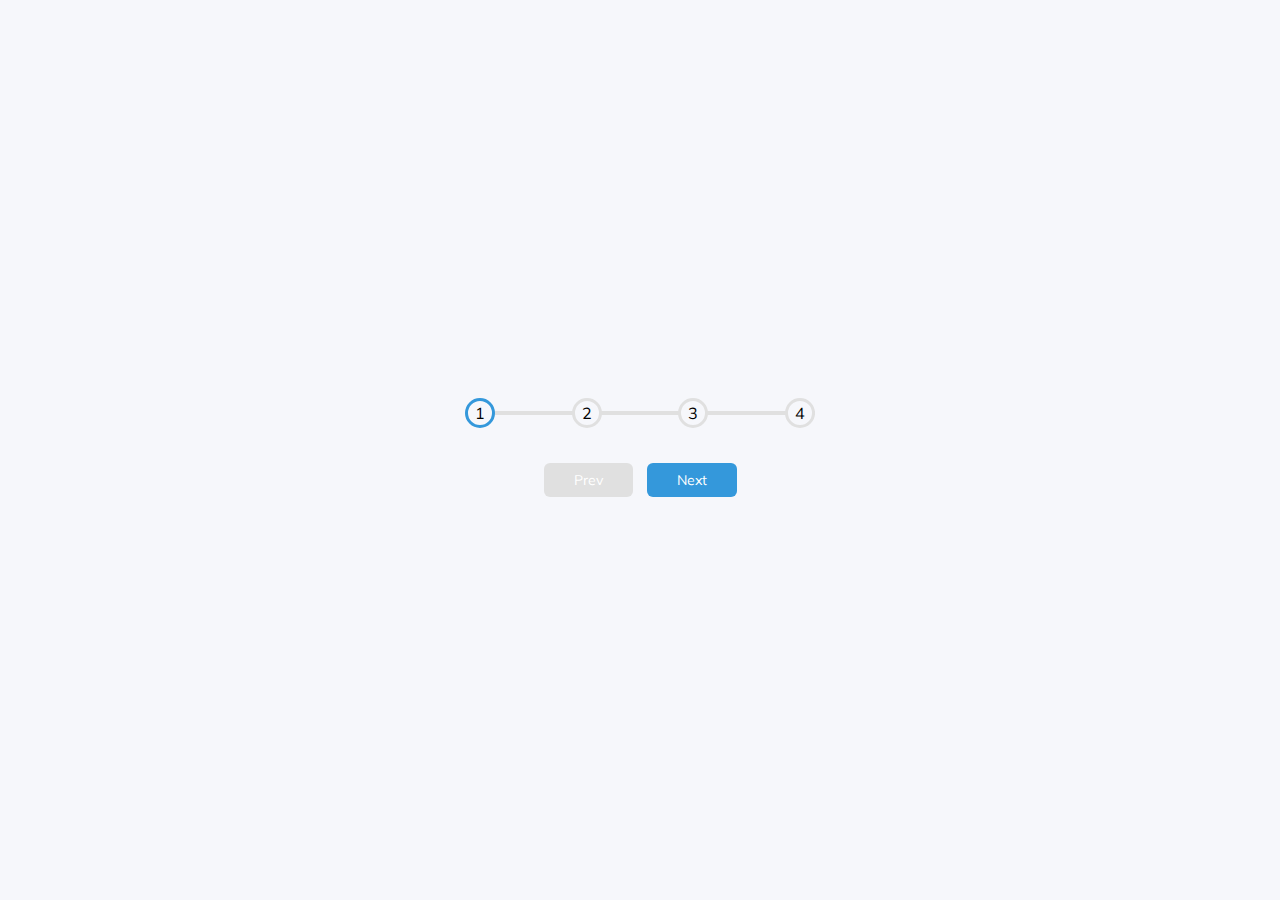
<file: progress-steps/index.html>
<!DOCTYPE html>
<html lang="en">
<head>
    <meta charset="UTF-8">
    <meta name="viewport" content="width=device-width, initial-scale=1.0">
    <title>Progress steps</title>
    <link rel="stylesheet" href="style.css">
</head>
<body>
    <div class="container">
        <div class="progress-container">
            <div class="progress" id="progress"></div>
            <div class="circle active">1</div>
            <div class="circle">2</div>
            <div class="circle">3</div>
            <div class="circle">4</div>
        </div>
  
        <button class="btn" id="prev" disabled>Prev</button>
        <button class="btn" id="next">Next</button>
      </div>
    <script src="script.js"></script>
</body>
</html>
</file>
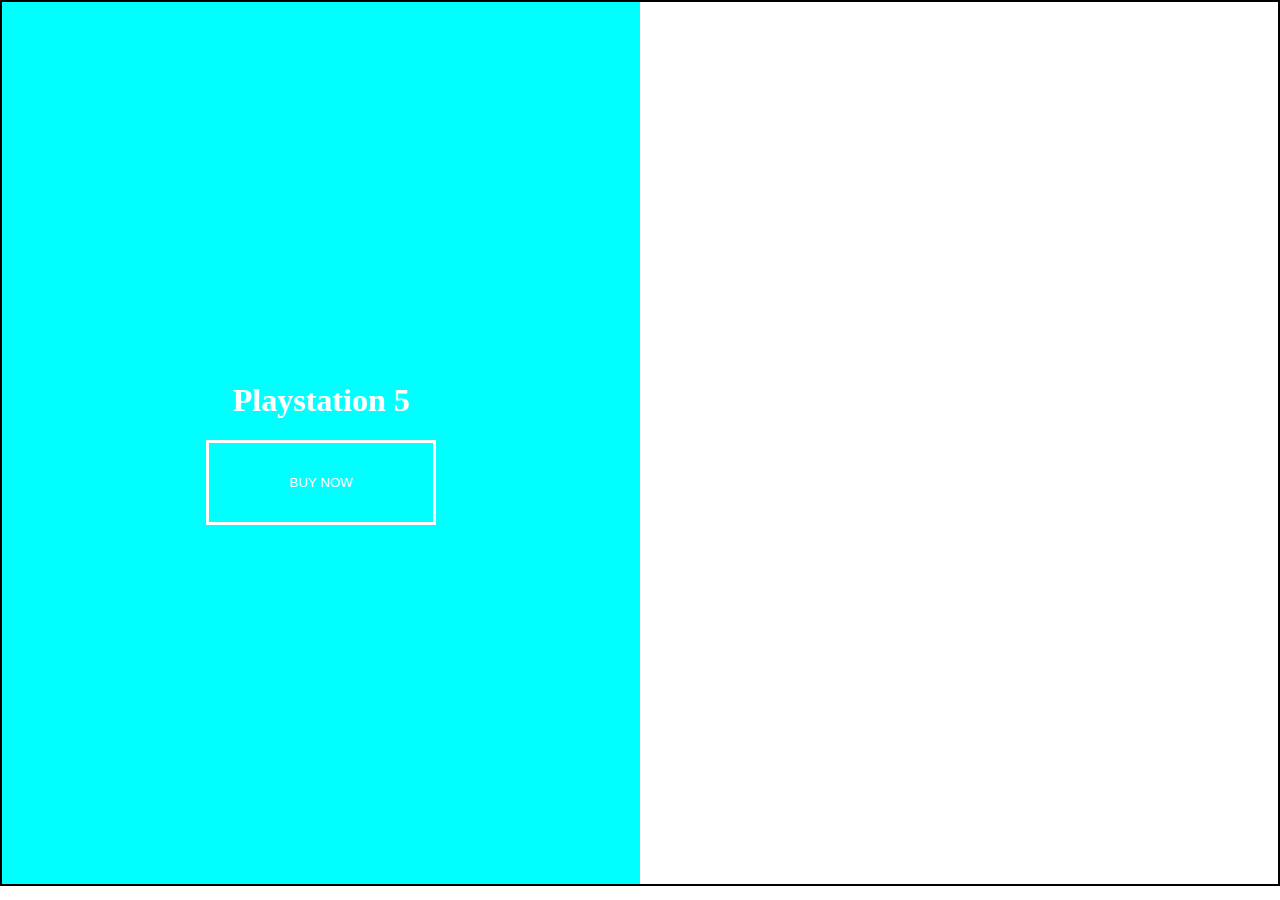
<file: Split Landing Page/index.html>
<!DOCTYPE html>
<html lang="en">
<head>
	<meta charset="UTF-8">
	<meta name="viewport" content="width=device-width, initial-scale=1.0">
	<title>Split Landing Page</title>
	<link rel="stylesheet" href="style.css">
</head>
<body>
	<div class="ps5">
		<h1 class="text">Playstation 5</h1>
		<button class="btn5">BUY NOW</button>
	</div>
	<div class="xbox">
		<h1 class="text">XBox Series X</h1>
		<button class="btnx">BUY NOW</button>
	</div>
</body>
</html>
</file>
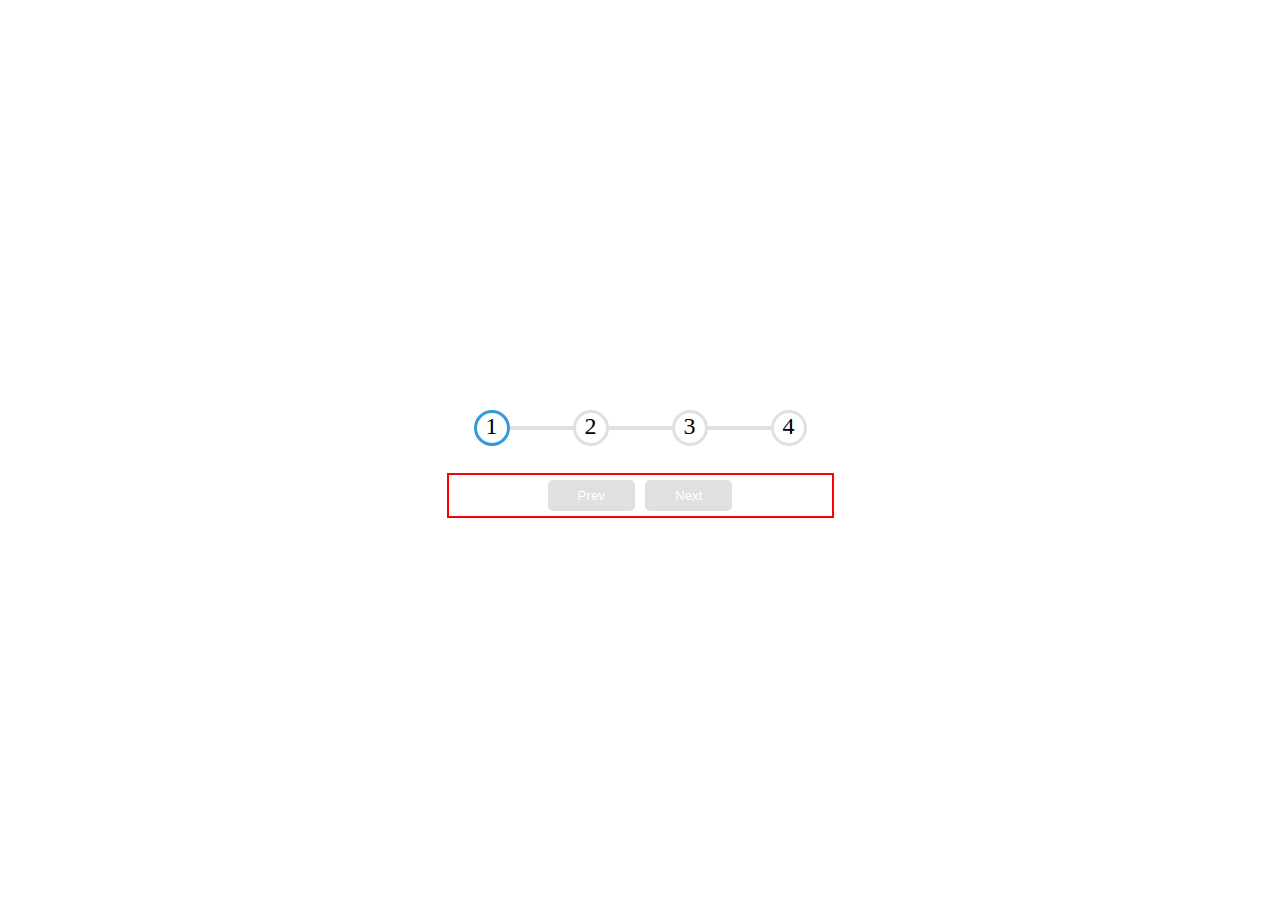
<file: progress-steps/mine/index.html>
<!DOCTYPE html>
<html lang="en">
<head>
    <meta charset="UTF-8">
    <meta name="viewport" content="width=device-width, initial-scale=1.0">
    <title>Progress steps</title>
    <link rel="stylesheet" href="style.css">
</head>
<body>
    <div class="container">
        <div class="steps">
            <div class="number active">1</div>
            <div class="line"></div>
            <div class="number">2</div>
            <div class="line"></div>
            <div class="number">3</div>
            <div class="line"></div>
            <div class="number">4</div>
        </div>
        <div class="buttons" style="border: 2px solid red;">
            <button class="btn" id="prev" disabled onclick="Prev(this)">Prev</button>
            <button class="btn" id="next" onclick="Next(this)" class="btn active">Next</button>
        </div>
    </div>
    <script src="script.js"></script>
</body>
</html>
</file>
<file: progress-steps/style.css>
@import url("https://fonts.googleapis.com/css?family=Muli&display=swap");

:root {
  --line-border-fill: #3498db;
  --line-border-empty: #e0e0e0;
}

* {
  box-sizing: border-box;
}

body {
  background-color: #f6f7fb;
  font-family: "Muli", sans-serif;
  display: flex;
  align-items: center;
  justify-content: center;
  height: 100vh;
  overflow: hidden;
  margin: 0;
}

.container {
  text-align: center;
}

.progress-container {
  display: flex;
  justify-content: space-between;
  position: relative;
  margin-bottom: 30px;
  max-width: 100%;
  width: 350px;
}

.progress-container::before {
  /* border: 2px solid red; */
  content: "";
  background-color: var(--line-border-empty);
  position: absolute;
  top: 50%;
  left: 0;
  transform: translateY(-50%);
  height: 4px;
  width: 100%;
  z-index: -1;
}

.progress {
  background-color: var(--line-border-fill);
  position: absolute;
  top: 50%;
  left: 0;
  transform: translateY(-50%);
  height: 4px;
  width: 0%;
  z-index: -1;
  transition: 0.4s ease;
}

.circle {
  background-color: #f6f7fb;
  color: #000;
  border-radius: 50%;
  height: 30px;
  width: 30px;
  display: flex;
  align-items: center;
  justify-content: center;
  border: 3px solid var(--line-border-empty);
  transition: 0.4s ease;
}

.circle.active {
  border-color: var(--line-border-fill);
}

.btn {
  background-color: var(--line-border-fill);
  color: #fff;
  border: 0;
  border-radius: 6px;
  cursor: pointer;
  font-family: inherit;
  padding: 8px 30px;
  margin: 5px;
  font-size: 14px;
}

.btn:active {
  transform: scale(0.98);
}

.btn:focus {
  outline: 0;
}

.btn:disabled {
  background-color: var(--line-border-empty);
  cursor: not-allowed;
}
</file>
<file: Split Landing Page/style.css>
body {
	margin: 0;
	height: 98vh;
	display: flex;
	flex-direction: row;
	justify-content: center;
	border: 2px solid;
}

.ps5 {
	background: url("https://wallpaperaccess.com/full/3012890.jpg");
	background-color: aqua;
	color: white;
	width: 100%;
	display: flex;
	flex-direction: column;
	justify-content: center;
	align-items: center;
}

.xbox {
	background: url("https://images.alphacoders.com/111/thumb-1920-1113834.png");
	color: white;
	width: 100%;
	display: flex;
	flex-direction: column;
	justify-content: center;
	align-items: center;
}

.btnx {
	padding: 2rem 5rem;
}

.btn5{
	padding: 2rem 5rem;
	background-color: transparent;
	border: 3px solid white;
	color: white;
}

.btn5:hover {
	background-color: cornflowerblue;
}

.btnx{
	padding: 2rem 5rem;
	background-color: transparent;
	border: 3px solid white;
	color: white;
}

.btnx:hover {
	background-color: green;
}
</file>
<file: progress-steps/mine/style.css>
body {
  margin: 0;
  height: 100vh;
  display: flex;
  justify-content: center;
  align-items: center;
  overflow: hidden;
}

.container {
  /* border: 2px solid red; */
  text-align: center;
}

.buttons {
  display: flex;
  justify-content: center;
}

.buttons button {
  /* width: 6.5vh;
    height: 35px;
    padding: 5px;
    margin: 5px; */
  padding: 8px 30px;
  margin: 5px;
  border-radius: 5px;
  background-color: #e0e0e0;
  color: white;
  border: 0;
  cursor: pointer;
}

.steps {
  display: flex;
  justify-content: center;
  align-items: center;
  margin: 3vh;
}

.line {
  width: 7vh;
  height: 4px;
  background-color: #e0e0e0;
  /* transition: 2s; */
}

.number {
  border: 3px solid #e0e0e0;
  height: 30px;
  width: 30px;

  border-radius: 100%;
  font-size: 24px;
}

.number.active {
  border-color: #3498db;
}

.btn.active {
  background-color: #3498db;
}

.btn:disabled { 
  cursor: not-allowed;
}
</file>
